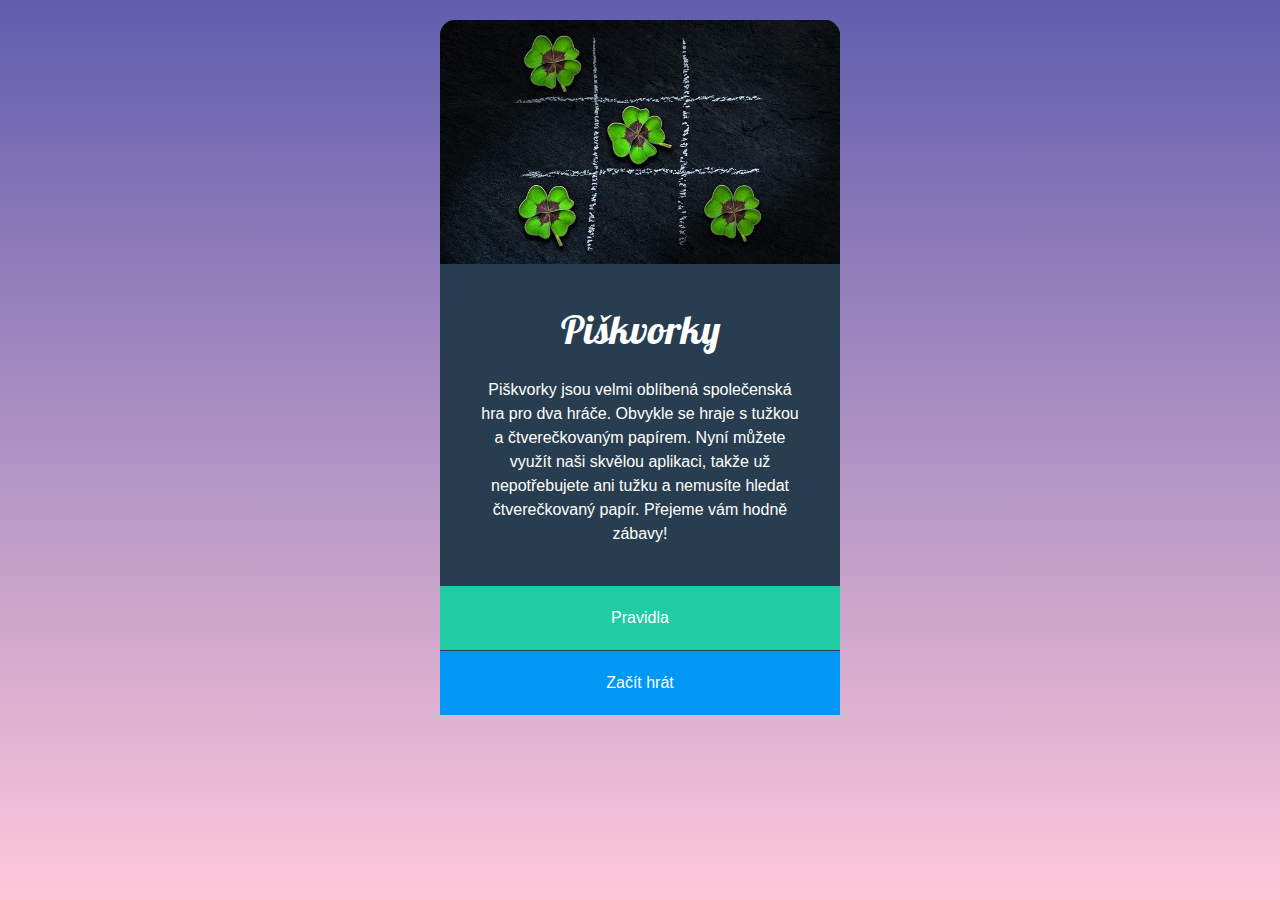
<file: index.html>
<!DOCTYPE html>
<html lang="cs">
  <head>
    <meta charset="UTF-8" />
    <meta name="viewport" content="width=device-width, initial-scale=1.0" />
    <link rel="stylesheet" type="text/css" href="style.css" />
    <title>Piskvorky</title>
  </head>
  <body>
    <div class="container">
      <img src="images/uvodni.jpg" class="main-img" alt="piskvorky" />
      <div class="container__content">
        <h1>Piškvorky</h1>
        <p>
          Piškvorky jsou velmi oblíbená společenská hra pro dva hráče. Obvykle
          se hraje s tužkou a čtverečkovaným papírem. Nyní můžete využít naši
          skvělou aplikaci, takže už nepotřebujete ani tužku a nemusíte hledat
          čtverečkovaný papír. Přejeme vám hodně zábavy!
        </p>
      </div>
      <div class="container__buttons">
        <a
          class="container__buttons container__buttons--green"
          href="https://czechitas-podklady.cz/Piskvorky-pravidla/"
          target="_blank"
          >Pravidla</a
        >
        <a
          class="container__buttons container__buttons--blue"
          href="hra.html"
          >Začít hrát</a
        >
      </div>
    </div>
  </body>
</html>
</file>
<file: style.css>
@import url('https://fonts.googleapis.com/css2?family=Lobster&display=swap');

.lobster-regular {
  font-family: "Lobster", sans-serif;
  font-weight: 400;
  font-style: normal;
}

* {
  margin: 0;
  box-sizing: border-box;
}

html {
  min-height: 100vh;
  background-image: linear-gradient(#615dad, #ffc8da);
}


body {
  display: flex;
  justify-content: center;
  font: 16px/1.5 sans-serif;
  padding: 20px;
}

h1 {
  font: 2.5rem "Lobster", sans-serif;
}

p {
  padding-top: 1.5rem;
}

.main-img {
  max-width: 100%;
  border-radius: 15px 15px 0 0;
}


.container {
  display: flex;
  flex-direction: column;
  background-color: #283e50;
  max-width: 400px;
  border: none;
  border-radius: 15px 15px 0 0;
}

.container__content {
  padding: 40px;
  text-align: center;
  color: #ffffff;
}

a {
  text-decoration: none;
  color: #ffffff;
  padding: 20px;
  margin-top: 0.5px;
}

.container__buttons {
  display: flex;
  flex-direction: column;
  text-align: center;
  border: none;
}

.container__buttons--green {
  background-color: #1fcca4;
}

.container__buttons--green:hover {
  background-color: #1cbb96;
  cursor: pointer;
}

.container__buttons--blue {
  background-color: #0197f6;
}

.container__buttons--blue:hover {
  background-color: #0090e9;
  cursor: pointer;
}

/* styl hra */

.field-content {
  display: flex;
  flex-direction: column;
  max-width: 80vmin;
  border: none;
  color: white;
}

.field-content > h1 {
  text-align: center;
  font-size: 3.5rem;
}


.field-header {
  display: flex;
  justify-content: space-between;
  align-items: center;
  padding: 18px 0;
  flex-wrap: wrap;
}

.field-player {
  display: flex;
}

.circle {
  width: 20px;
  filter: invert(100%);
}

.field-player > p {
  padding: 0 10px 0 0;
  text-transform: uppercase;
  font-weight: bold;
  font-size: 1.2rem;
}


.field-icon {
  display: flex;
}

.icon-home, .icon-restart {
  background-repeat: no-repeat;
  background-position: center;
  background-size: 50%;
  border-radius: 5px;
  cursor: pointer;
}

.icon-home {
  background-image: url('images/home.svg');
  background-color: #1fcca4;
  margin-right: 7px;
}

.icon-home:hover {
  background-color: #1cbb96;
}

.icon-restart {
  background-image: url('images/restart.svg');
  background-color: #0197f6;
}

.icon-restart:hover {
  background-color: #0090e9;
}


/* hrací pole */

table {
  border-collapse: collapse;
  box-shadow: 1px 1px 9px #3d3d3d;
}


td {
  border: 1.5px solid rgb(78, 64, 84);  
  width: calc(80vmin / 10);
  height: calc(80vmin / 10);
  background-color: #f9e2ff85;
}

.field-btn {
  display: flex;
  width: 100%;
  height: 100%;
  border: none;
  background-color: #f4cbff00;
  background-repeat: no-repeat;
  background-position: center;
}

.field-btn:hover, .field-btn:focus {
  background-color: rgba(240, 216, 255, 0.516);
  cursor: pointer;
}

/* piskvorky */

.field-btn__circle {
  background-image: url(images/circle.svg);
}

.field-btn__cross {
  background-image: url(images/cross.svg);
}

.field-btn__circle,
.field-btn__cross {
  background-size: 60%;
  animation: zoomIn 0.15s ease-in;
}

@keyframes zoomIn {
  from {
    transform: scale(0.1);
  }

  to {
    transform: scale(1);
  }
}
</file>
